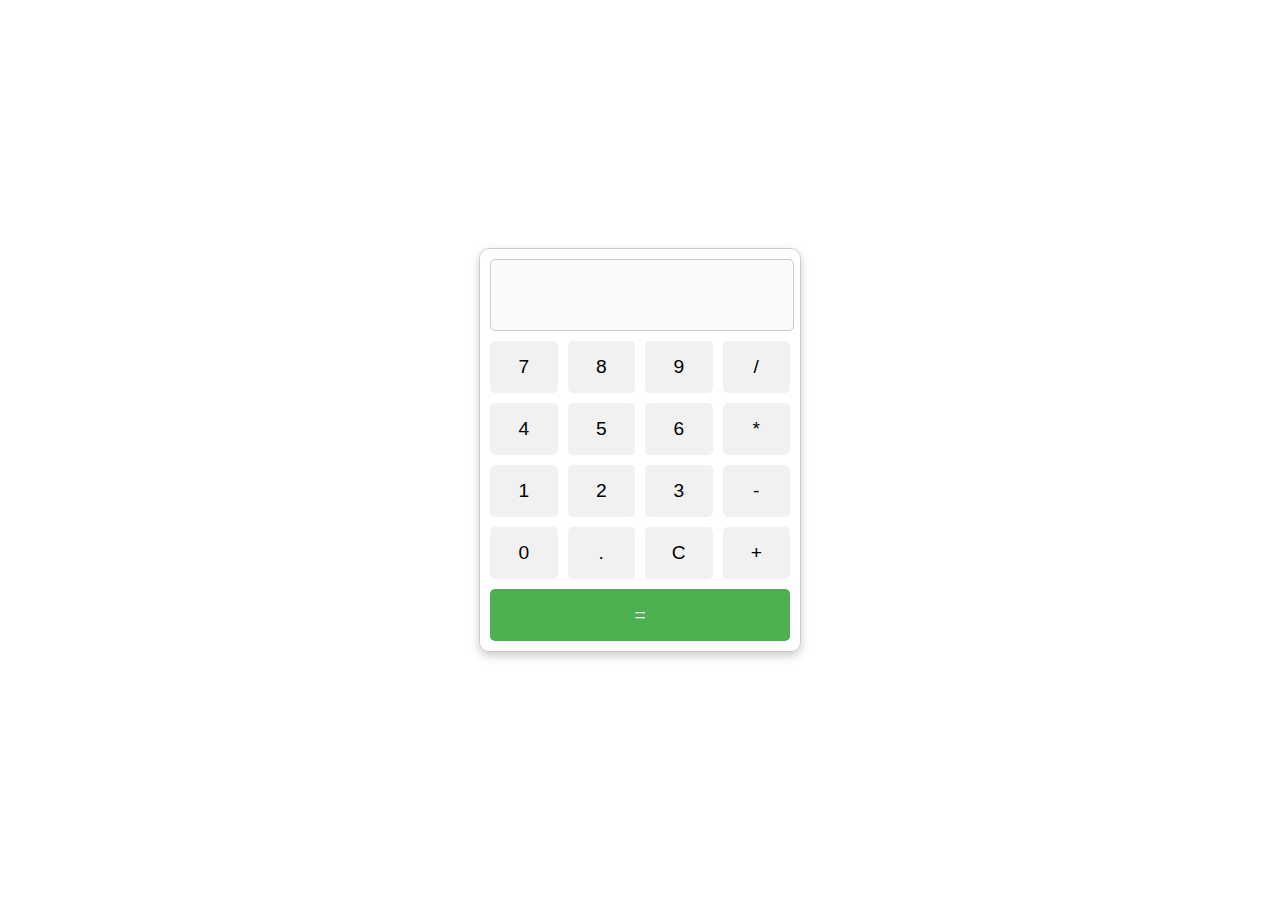
<file: index.html>
<!DOCTYPE html>
<html lang="en">
<head>
  <meta charset="UTF-8">
  <meta name="viewport" content="width=device-width, initial-scale=1.0">
  <title>Calculator</title>
  <style>
    body {
      font-family: Arial, sans-serif;
      display: flex;
      justify-content: center;
      align-items: center;
      height: 100vh;
      margin: 0;
    }
    .calculator {
      width: 300px;
      border: 1px solid #ccc;
      border-radius: 10px;
      padding: 10px;
      box-shadow: 0 4px 10px rgba(0, 0, 0, 0.2);
    }
    .display {
      width: 94%;
      height: 50px;
      text-align: right;
      font-size: 1.5em;
      padding: 10px;
      border: 1px solid #ccc;
      border-radius: 5px;
      margin-bottom: 10px;
    }
    .buttons {
      display: grid;
      grid-template-columns: repeat(4, 1fr);
      gap: 10px;
    }
    .buttons button {
      padding: 15px;
      font-size: 1.2em;
      border: none;
      border-radius: 5px;
      background-color: #f1f1f1;
      cursor: pointer;
      transition: background-color 0.2s;
    }
    .buttons button:hover {
      background-color: #ddd;
    }
    .buttons .equal {
      grid-column: span 4;
      background-color: #4caf50;
      color: white;
    }
    .buttons .equal:hover {
      background-color: #45a049;
    }
  </style>
</head>
<body>
  <div class="calculator">
    <input type="text" id="display" class="display" disabled />
    <div class="buttons">
      <button data-value="7">7</button>
      <button data-value="8">8</button>
      <button data-value="9">9</button>
      <button data-value="/">/</button>
      <button data-value="4">4</button>
      <button data-value="5">5</button>
      <button data-value="6">6</button>
      <button data-value="*">*</button>
      <button data-value="1">1</button>
      <button data-value="2">2</button>
      <button data-value="3">3</button>
      <button data-value="-">-</button>
      <button data-value="0">0</button>
      <button data-value=".">.</button>
      <button data-value="C">C</button>
      <button data-value="+">+</button>
      <button class="equal" data-value="=">=</button>
    </div>
  </div>
  <script src="calculator.js"></script>
</body>
</html>
</file>
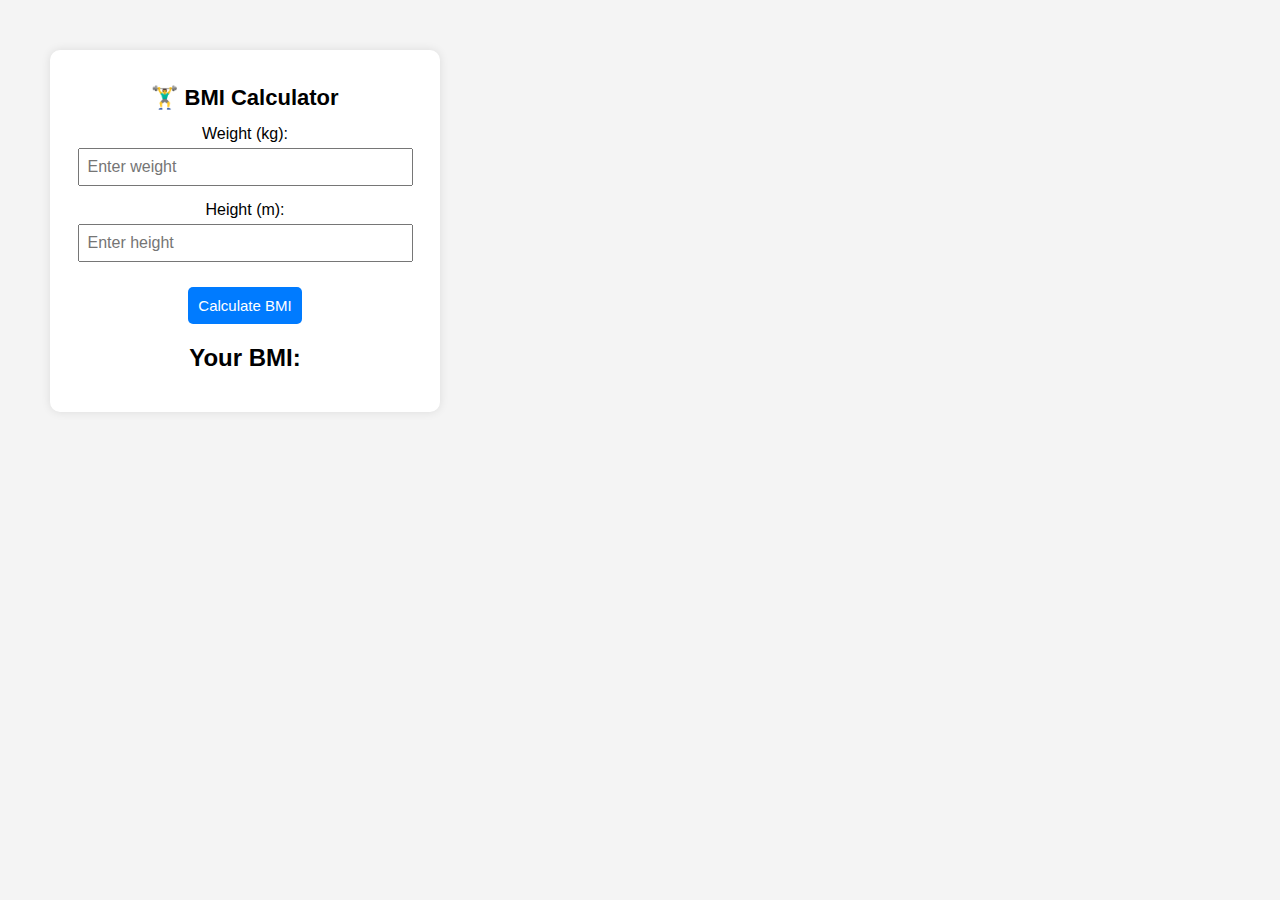
<file: Projects/BMI Calculator/index.html>
<!DOCTYPE html>
<html lang="en">
<head>
    <meta charset="UTF-8">
    <meta name="viewport" content="width=device-width, initial-scale=1.0">
    <title>BMI Calculator</title>
    <link rel="stylesheet" href="style.css">
</head>
<body>
    <div class="container">
        <h1>🏋️‍♂️ BMI Calculator</h1>

        <div class="input-group">
            <label for="weight">Weight (kg):</label>
            <input type="number" id="weight" placeholder="Enter weight">
        </div>

        <div class="input-group">
        <label for="height">Height (m):</label>
        <input type="number" id="height" placeholder="Enter height">
        </div>

        <button id="calculate">Calculate BMI</button>

        <h2>Your BMI: <span id="bmi-result"></span></h2>
        <p id="bmi-category"></p>
    </div>

    <script src="script.js"></script>
</body>
</html>
</file>
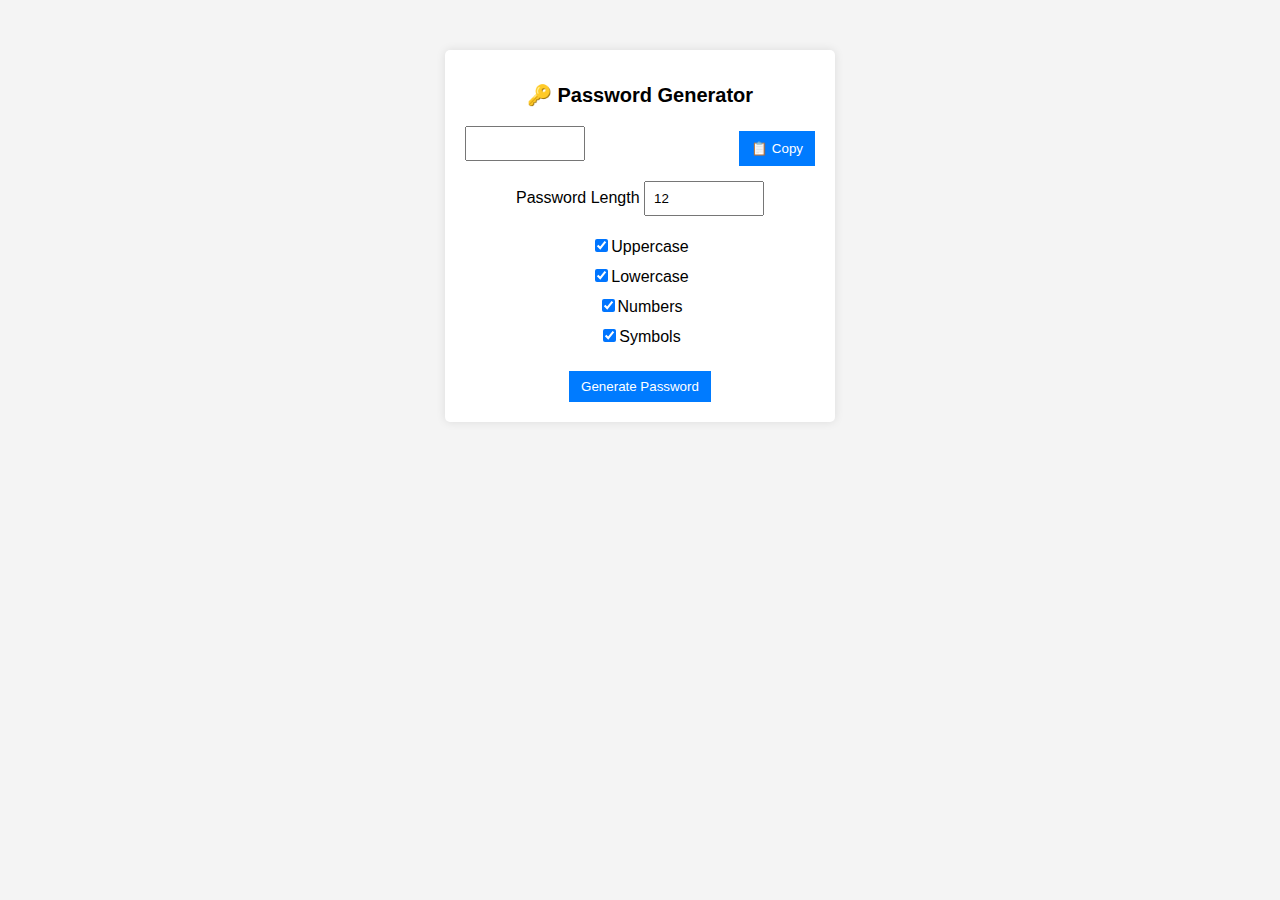
<file: Projects/Password Generator/index.html>
<!DOCTYPE html>
<html lang="en">
    <head>
        <meta charset="UTF-8">
        <meta name="viewport" content="width=device-width, initial-scale=1.0">
        <title>Password Generator</title>
        <link rel="stylesheet" href="style.css">
    </head>
    <body>
        <div class="container">
            <h1> 🔑 Password Generator</h1>

            <div class="password-container">
                <input type="text" id="password" readonly>
                <button id="copy-btn">📋 Copy</button>
            </div>

            <label>Password Length</label>
            <input type="number" id="length" min="6" max="20" value="12">

            <div class="options">
                <label><input type="checkbox" id="uppercase" checked>Uppercase</label>
                <label><input type="checkbox" id="lowercase" checked>Lowercase</label>
                <label><input type="checkbox" id="numbers" checked>Numbers</label>
                <label><input type="checkbox" id="symbols" checked>Symbols</label>
            </div>

            <button id="generate-btn">Generate Password</button>
        </div>

        <script src="script.js"></script>
    </body>
</html>
</file>
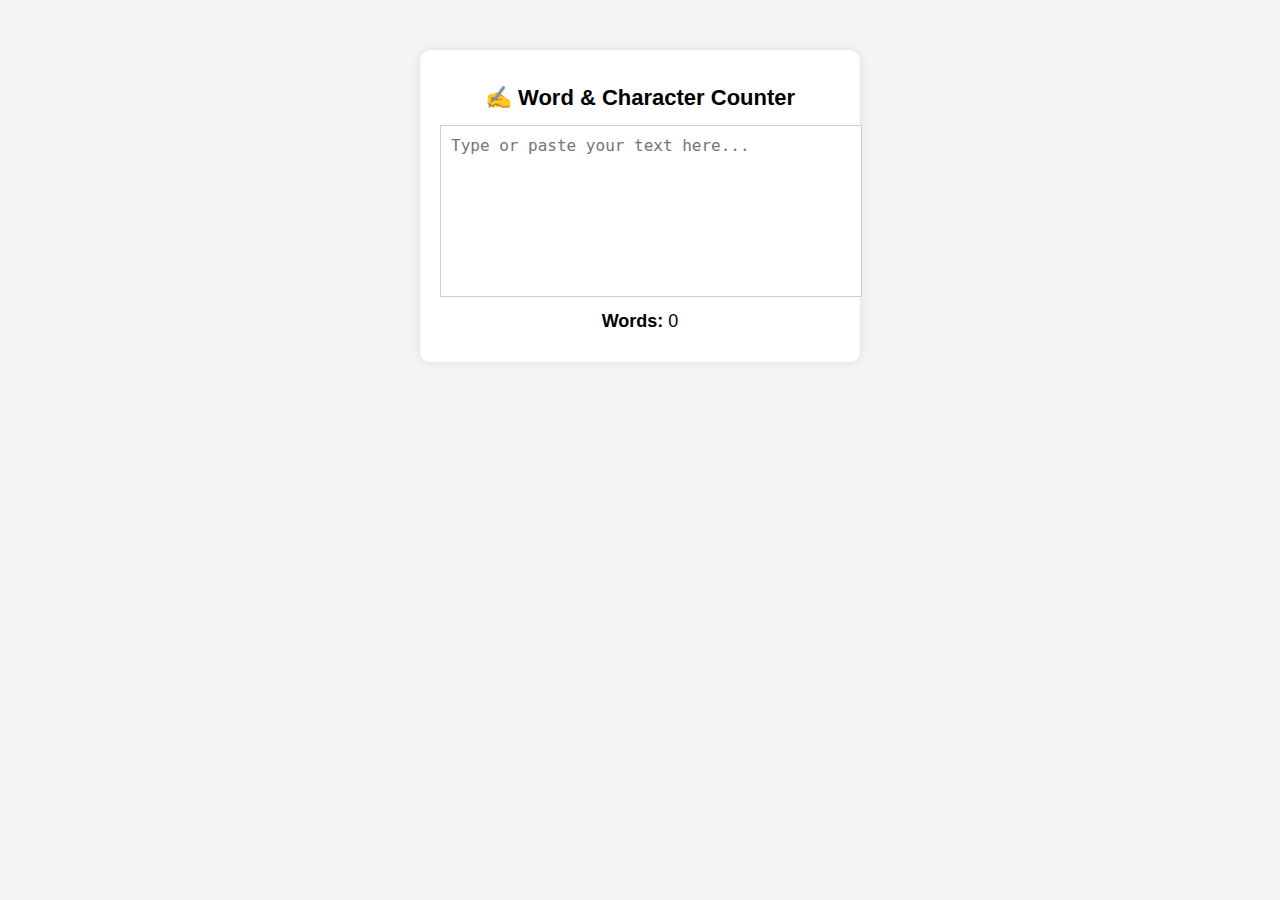
<file: Projects/Word Counter/index.html>
<!DOCTYPE html>
<html lang="en">
    <head>
        <meta charset="UTF-8">
        <meta name="viewport" content="width=device=width, initial-scale=1.0">
        <title>Word Counter</title>
        <link rel="stylesheet" href="style.css">
    </head>
    <body>
        <div class="container">
            <h1>✍️ Word & Character Counter</h1>
            <textarea id="text-input" placeholder="Type or paste your text here..."></textarea>
            <p><strong>Words:</strong> <span id="char-count">0</span></p>
        </div>

        <script src="script.js"></script>
    </body>
</html>
</file>
<file: Projects/BMI Calculator/style.css>
body {
    font-family: Arial, sans-serif;
    text-align: center;
    background: #f4f4f4;
    margin: 0;
    padding: 0;
}

.container {
    width: 350px;
    margin: 50px;
    padding: 20px;
    background: white;
    box-shadow: 0px 0px 10px rgba(0, 0, 0, 0.1);
    border-radius: 10px;
}

h1 {
    font-size: 22px;
}

.input-group {
    margin: 10px 0;
}

input {
    width: 90%;
    padding: 8px;
    margin: 5px 0;
    font-size: 16px;
}

button {
    padding: 10px;
    font-size: 15px;
    background: #007bff;
    color: white;
    border: none;
    cursor: pointer;
    margin-top: 10px;
    border-radius: 5px;
}

button:hover {
    background: #0056b3;
}

h2 {
    margin-top: 20px;
}

#bmi-category {
    font-size: 18px;
    font-weight: bold;
}
</file>
<file: Projects/Password Generator/style.css>
body {
    font-family: Arial, sans-serif;
    text-align: center;
    background: #f4f4f4;
}

.container {
    width: 350px;
    margin: 50px auto;
    padding: 20px;
    background: white;
    box-shadow: 0px 0px 10px rgba(0, 0, 0, 0.1);
    border-radius: 5px;
}

h1 {
    font-size: 20px;
}

.password-container {
    display: flex;
    justify-content: space-between;
    margin: 10px 0;
}

input[type="text"], input[type="number"] {
    width: 100px;
    padding: 8px;
    margin: 5px 0;
}

button {
    padding: 8px 12px;
    background: #007bff;
    color: white;
    border: none;
    cursor: pointer;
    margin-top: 10px;
}

button:hover {
    background: #0056b3;
}

.options {
    display: flex;
    flex-direction: column;
    margin: 10px 0;
}

label {
    margin: 5px 0;
}
</file>
<file: Projects/Word Counter/style.css>
body {
    font-family: Arial, sans-serif;
    text-align: center;
    background: #f4f4f4;
    margin: 0;
    padding: 0;
}

.container {
    width: 400px;
    margin: 50px auto;
    padding: 20px;
    background: white;
    box-shadow: 0px 0px 10px rgba(0, 0, 0, 0.1);
    border-radius: 10px;
}

h1 {
    font-size: 22px;
}

textarea {
    width: 100%;
    height: 150px;
    padding: 10px;
    font-size: 16px;
    border: 1px solid #ccc;
    resize: none;
}

p {
    font-size: 18px;
    margin: 10px 0;
}
</file>
